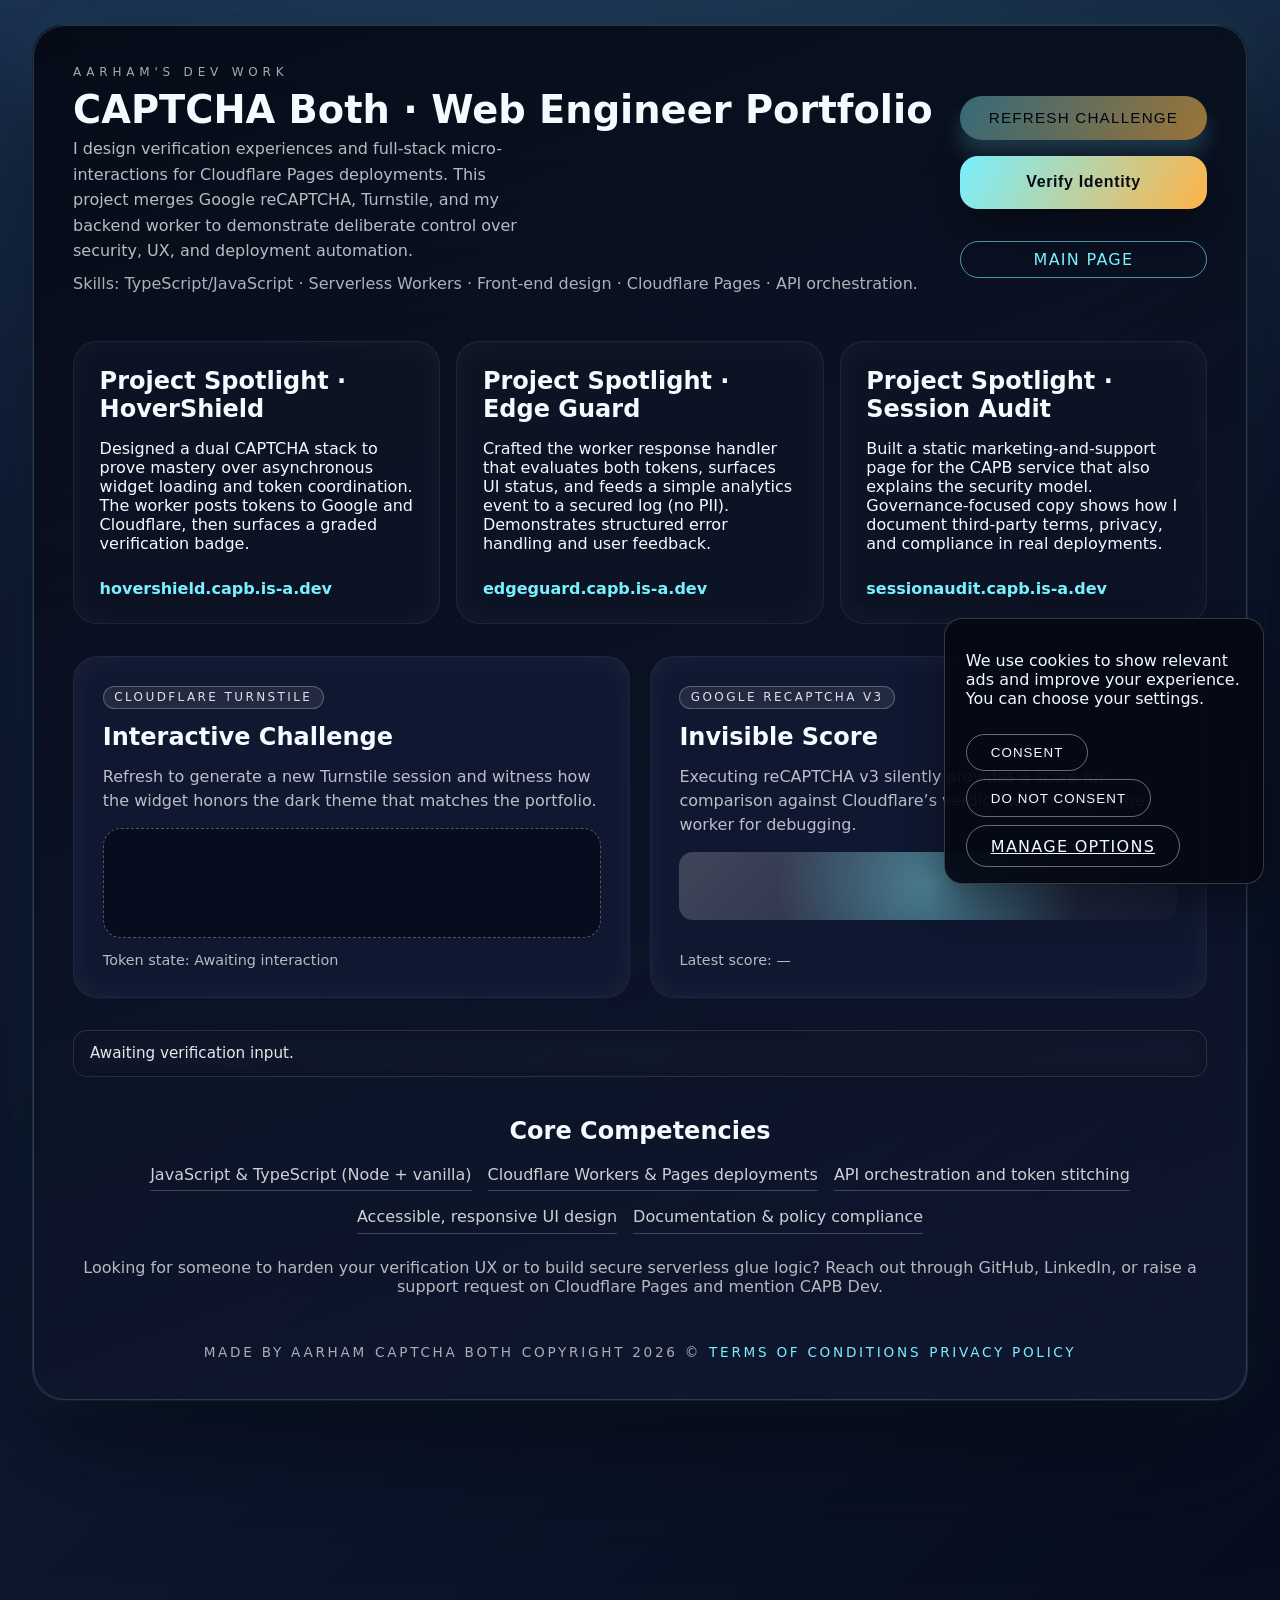
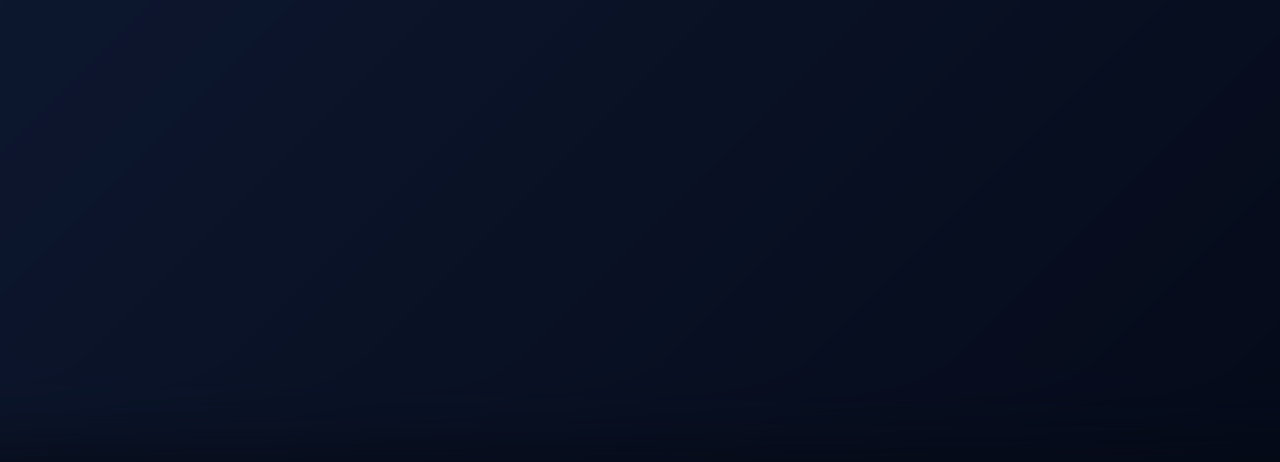
<file: index.html>
<!DOCTYPE html>
<html lang="en">
<head>
  <meta charset="UTF-8">
  <meta name="viewport" content="width=device-width, initial-scale=1.0">
  <meta name="google-site-verification" content="TSkqSto0ngoAHLoH8UAS4XFuT3TSvKH3284dO1LXNNM" />
  <meta name="google-adsense-account" content="ca-pub-5995683832318241">

  <!-- Meta description for Google -->
  <meta name="description" content="CAPTCHA Both — Combined CAPTCHA portfolio using Google reCAPTCHA & Cloudflare Turnstile.">

  <!-- Ensure Google indexes the page -->
  <meta name="robots" content="index, follow">

  <!-- Your site title -->
  <title>CAPTCHA Both</title>

  <!-- Structured data to tell Google the site name & publisher -->
  <script type="application/ld+json">
  {
    "@context": "https://schema.org",
    "@type": "WebSite",
    "name": "CAPTCHA Both",
    "url": "https://capb.pages.dev",
    "description": "CAPTCHA Both — Combined CAPTCHA portfolio using Google reCAPTCHA & Cloudflare Turnstile.",
    "publisher": {
      "@type": "Organization",
      "name": "CAPTCHA Both",
      "logo": {
        "@type": "ImageObject",
        "url": "https://capb.pages.dev/path-to-your-logo.png"
      }
    }
  }
  </script>

  <link rel="stylesheet" href="functions/styles.css">

  <!-- Google reCAPTCHA v3 -->
  <script src="https://www.google.com/recaptcha/api.js?render=6LeRLJ8sAAAAAA6jkHFY29brzKRXYFgcIZKvDVpL"></script>

  <!-- Cloudflare Turnstile -->
  <script src="https://challenges.cloudflare.com/turnstile/v0/api.js" async defer></script>
</head>
<body>
  <div class="app-shell">
    <header class="hero">
      <div>
        <p class="hero__eyebrow">AARHAM'S DEV WORK</p>
        <h1>CAPTCHA Both · Web Engineer Portfolio</h1>
        <p class="hero__subhead">
          I design verification experiences and full-stack micro-interactions for Cloudflare Pages deployments. This project merges Google reCAPTCHA, Turnstile, and my backend worker to demonstrate deliberate control over security, UX, and deployment automation.
        </p>
        <p class="hero__body">
          Skills: TypeScript/JavaScript · Serverless Workers · Front-end design · Cloudflare Pages · API orchestration.
        </p>
      </div>
      <div class="hero__cta">
        <button id="refreshBtn" class="hero__button">Refresh Challenge</button>
        <button id="verifyBtn" class="primary-button">Verify Identity</button>
        <a class="main-page-btn" href="index.html" aria-disabled="true" tabindex="-1">Main Page</a>
      </div>
    </header>

    <section class="portfolio">
      <article class="portfolio__card">
        <h2>Project Spotlight · HoverShield</h2>
        <p>
          Designed a dual CAPTCHA stack to prove mastery over asynchronous widget loading and token coordination. The worker posts tokens to Google and Cloudflare, then surfaces a graded verification badge.
        </p>
        <a class="portfolio__link" href="https://hovershield.capb.is-a.dev" target="_blank" rel="noreferrer noopener">hovershield.capb.is-a.dev</a>
      </article>
      <article class="portfolio__card">
        <h2>Project Spotlight · Edge Guard</h2>
        <p>
          Crafted the worker response handler that evaluates both tokens, surfaces UI status, and feeds a simple analytics event to a secured log (no PII). Demonstrates structured error handling and user feedback.
        </p>
        <a class="portfolio__link" href="https://edgeguard.capb.is-a.dev" target="_blank" rel="noreferrer noopener">edgeguard.capb.is-a.dev</a>
      </article>
      <article class="portfolio__card">
        <h2>Project Spotlight · Session Audit</h2>
        <p>
          Built a static marketing-and-support page for the CAPB service that also explains the security model. Governance-focused copy shows how I document third-party terms, privacy, and compliance in real deployments.
        </p>
        <a class="portfolio__link" href="https://sessionaudit.capb.is-a.dev" target="_blank" rel="noreferrer noopener">sessionaudit.capb.is-a.dev</a>
      </article>
    </section>

    <section class="card-grid">
      <article class="captcha-card card--turnstile">
        <div class="card__badge">Cloudflare Turnstile</div>
        <h2>Interactive Challenge</h2>
        <p class="card__desc">
          Refresh to generate a new Turnstile session and witness how the widget honors the dark theme that matches the portfolio.
        </p>
        <div id="turnstile-target" class="turnstile-placeholder"></div>
        <p class="card__status">
          Token state: <span id="turnstile-status">Awaiting interaction</span>
        </p>
      </article>

      <article class="captcha-card card--recaptcha">
        <div class="card__badge">Google reCAPTCHA v3</div>
        <h2>Invisible Score</h2>
        <p class="card__desc">
          Executing reCAPTCHA v3 silently provides a score for comparison against Cloudflare’s verdict, which I log in the worker for debugging.
        </p>
        <div class="recaptcha-pulse" aria-hidden="true"></div>
        <p class="card__status">
          Latest score: <span id="google-score">—</span>
        </p>
      </article>
    </section>

    <div id="metaStatus" class="status-panel" data-state="neutral">Awaiting verification input.</div>

    <section class="skills">
      <h2>Core Competencies</h2>
      <ul>
        <li>JavaScript &amp; TypeScript (Node + vanilla)</li>
        <li>Cloudflare Workers &amp; Pages deployments</li>
        <li>API orchestration and token stitching</li>
        <li>Accessible, responsive UI design</li>
        <li>Documentation &amp; policy compliance</li>
      </ul>
    </section>

    <section class="contact">
      <p>
        Looking for someone to harden your verification UX or to build secure serverless glue logic? Reach out through GitHub, LinkedIn, or raise a support request on Cloudflare Pages and mention CAPB Dev.
      </p>
    </section>

    <section class="cookie-banner" id="cookieBanner">
      <div class="cookie-content">
        <p>
          We use cookies to show relevant ads and improve your experience. You can choose your settings.
        </p>
        <div class="cookie-actions">
          <button id="cookieAccept" class="ghost-button">Consent</button>
          <button id="cookieDeny" class="ghost-button">Do not consent</button>
          <a class="ghost-button" href="legal.html#privacy" target="_blank" rel="noreferrer noopener">Manage options</a>
        </div>
      </div>
    </section>

    <footer class="footer">
      <span>Made By Aarham</span>
      <span>CAPTCHA Both</span>
      <span>Copyright 2026 ©</span>
      <a href="legal.html#terms">Terms of Conditions</a>
      <a href="legal.html#privacy">Privacy Policy</a>
    </footer>
  </div>

  <script type="text/javascript">
    var infolinks_pid = 3444647;
    var infolinks_wsid = 0;
  </script>
  <script type="text/javascript" src="http://resources.infolinks.com/js/infolinks_main.js"></script>
  <script>
    const refreshBtn = document.getElementById('refreshBtn');
    const verifyBtn = document.getElementById('verifyBtn');
    const statusPanel = document.getElementById('metaStatus');
    const turnstileStatus = document.getElementById('turnstile-status');
    const googleScore = document.getElementById('google-score');
    let turnstileToken = '';
    let turnstileWidgetId = null;

    function statusUpdate(message, state = 'neutral') {
      statusPanel.textContent = message;
      statusPanel.dataset.state = state;
    }

    window.handleTurnstileSuccess = token => {
      turnstileToken = token;
      turnstileStatus.textContent = 'Captured';
      statusUpdate('Turnstile challenge solved.', 'success');
    };

    function initTurnstile() {
      if (!window.turnstile) {
        setTimeout(initTurnstile, 200);
        return;
      }

      turnstileWidgetId = window.turnstile.render('#turnstile-target', {
        sitekey: '0x4AAAAAACyY1984PF9y__1x',
        callback: 'handleTurnstileSuccess',
        'error-callback': () => {
          turnstileStatus.textContent = 'Error';
          statusUpdate('Turnstile widget failed to load.', 'error');
        },
        theme: 'dark'
      });
    }

    function resetChallenges() {
      if (typeof window.turnstile !== 'undefined' && turnstileWidgetId !== null) {
        window.turnstile.reset(turnstileWidgetId);
      }
      turnstileToken = '';
      turnstileStatus.textContent = 'Refreshing';
      googleScore.textContent = '—';
      statusUpdate('Challenges refreshed.', 'info');
    }

    refreshBtn.addEventListener('click', () => {
      resetChallenges();
    });

    verifyBtn.addEventListener('click', () => {
      if (!turnstileToken) {
        statusUpdate('Complete the Turnstile challenge before verifying.', 'warn');
        return;
      }

      statusUpdate('Gathering Google reCAPTCHA score...', 'info');
      grecaptcha.ready(async () => {
        try {
          const googleToken = await grecaptcha.execute('6LeRLJ8sAAAAAA6jkHFY29brzKRXYFgcIZKvDVpL', { action: 'submit' });
          const response = await fetch('/verify', {
            method: 'POST',
            headers: { 'Content-Type': 'application/json' },
            body: JSON.stringify({ googleToken, turnstileToken })
          });

          const data = await response.json();
          googleScore.textContent = data.google.score?.toFixed(2) ?? '—';

          const googlePass = data.google.success && data.google.score >= 0.5;
          const turnstilePass = data.turnstile.success;

          if (googlePass && turnstilePass) {
            statusUpdate('Verified on both layers — human confirmed.', 'success');
          } else if (!turnstilePass) {
            statusUpdate('Turnstile validation failed. Refresh and retry.', 'error');
          } else {
            statusUpdate('reCAPTCHA score too low. Interaction looks automated.', 'warn');
          }
        } catch (err) {
          console.error('Verification error', err);
          statusUpdate('Verification service unreachable.', 'error');
        }
      });
    });

    initTurnstile();

    const cookieBanner = document.getElementById('cookieBanner');
    const cookieAccept = document.getElementById('cookieAccept');
    const cookieDeny = document.getElementById('cookieDeny');
    const COOKIE_KEY = 'capb_cookie_accept';

    function hideCookieBanner() {
      if (cookieBanner) {
        cookieBanner.classList.add('hidden');
      }
    }

    if (cookieBanner) {
      const stored = localStorage.getItem(COOKIE_KEY);
      if (stored === 'accepted' || stored === 'denied') {
        hideCookieBanner();
      }
    }

    if (cookieAccept) {
      cookieAccept.addEventListener('click', () => {
        localStorage.setItem(COOKIE_KEY, 'accepted');
        hideCookieBanner();
      });
    }

    if (cookieDeny) {
      cookieDeny.addEventListener('click', () => {
        localStorage.setItem(COOKIE_KEY, 'denied');
        hideCookieBanner();
      });
    }
  </script>
</body>
</html>
</file>
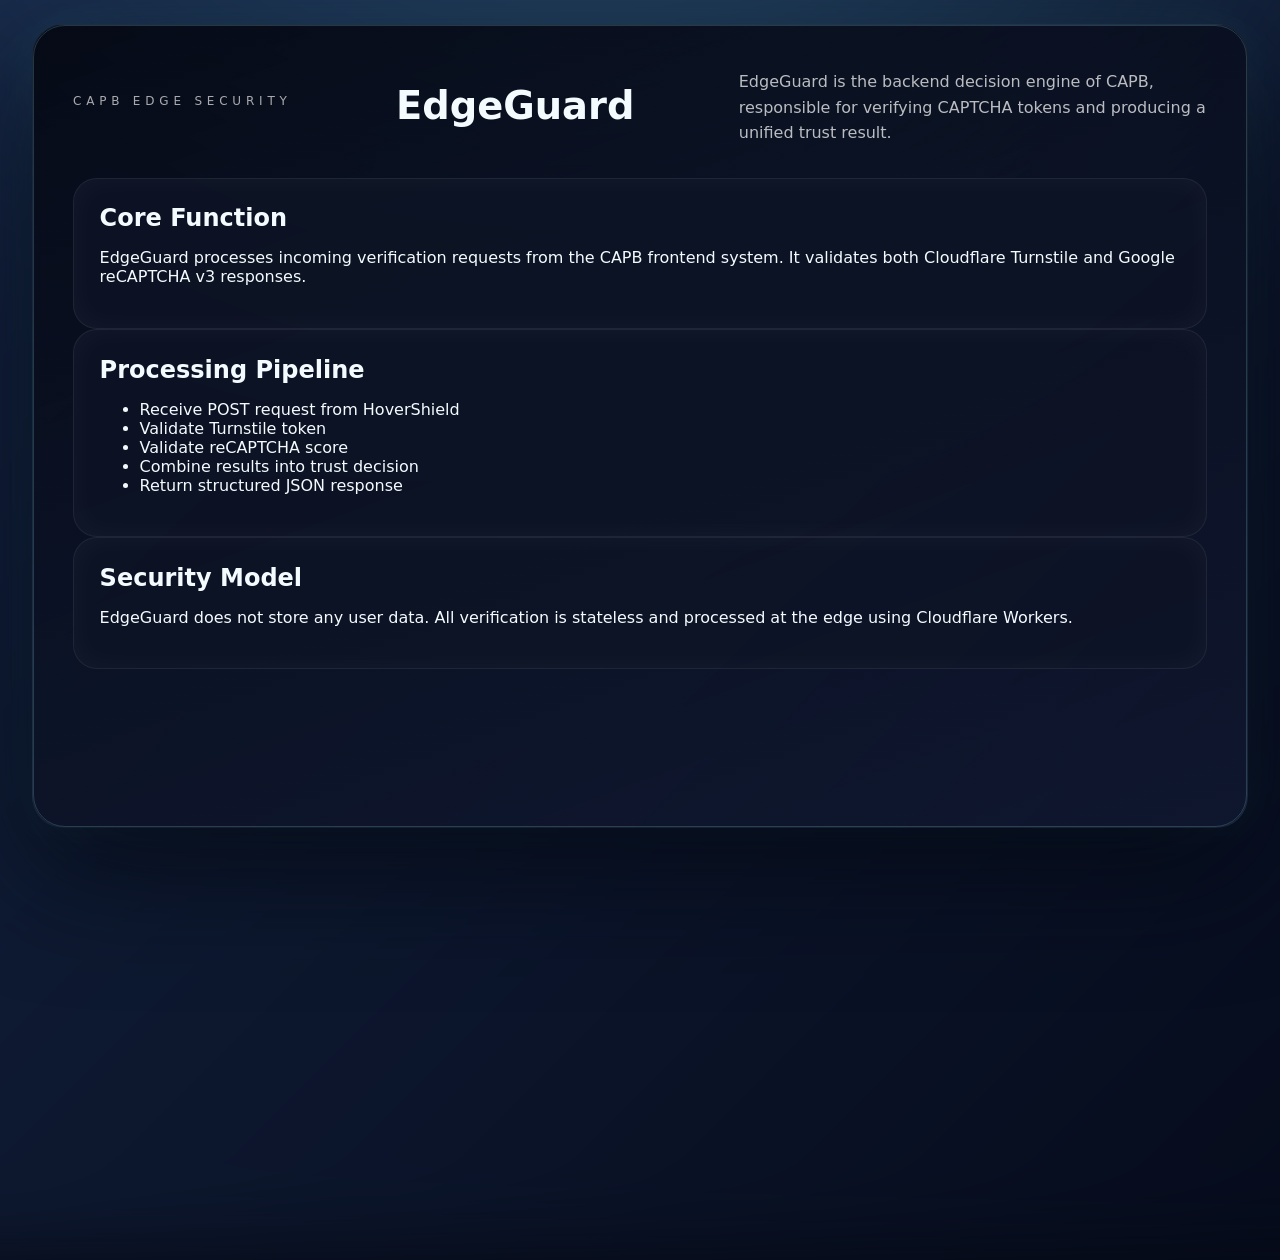
<file: EdgeGuard/index.html>
<!DOCTYPE html>
<html lang="en">
<head>
  <meta charset="UTF-8">
  <meta name="viewport" content="width=device-width, initial-scale=1.0">

  <title>EdgeGuard · CAPB Security Engine</title>

  <meta name="description" content="EdgeGuard is the CAPB backend verification engine running on Cloudflare Workers, processing CAPTCHA tokens and returning unified security decisions.">

  <link rel="stylesheet" href="/functions/styles.css">
</head>

<body>

  <div class="app-shell">

    <header class="hero">
      <p class="hero__eyebrow">CAPB EDGE SECURITY</p>
      <h1>EdgeGuard</h1>
      <p class="hero__subhead">
        EdgeGuard is the backend decision engine of CAPB, responsible for verifying CAPTCHA tokens and producing a unified trust result.
      </p>
    </header>

    <section class="portfolio__card">
      <h2>Core Function</h2>
      <p>
        EdgeGuard processes incoming verification requests from the CAPB frontend system.
        It validates both Cloudflare Turnstile and Google reCAPTCHA v3 responses.
      </p>
    </section>

    <section class="portfolio__card">
      <h2>Processing Pipeline</h2>
      <ul>
        <li>Receive POST request from HoverShield</li>
        <li>Validate Turnstile token</li>
        <li>Validate reCAPTCHA score</li>
        <li>Combine results into trust decision</li>
        <li>Return structured JSON response</li>
      </ul>
    </section>

    <section class="portfolio__card">
      <h2>Security Model</h2>
      <p>
        EdgeGuard does not store any user data. All verification is stateless and processed at the edge using Cloudflare Workers.
      </p>
    </section>

  </div>

</body>
</html>
</file>
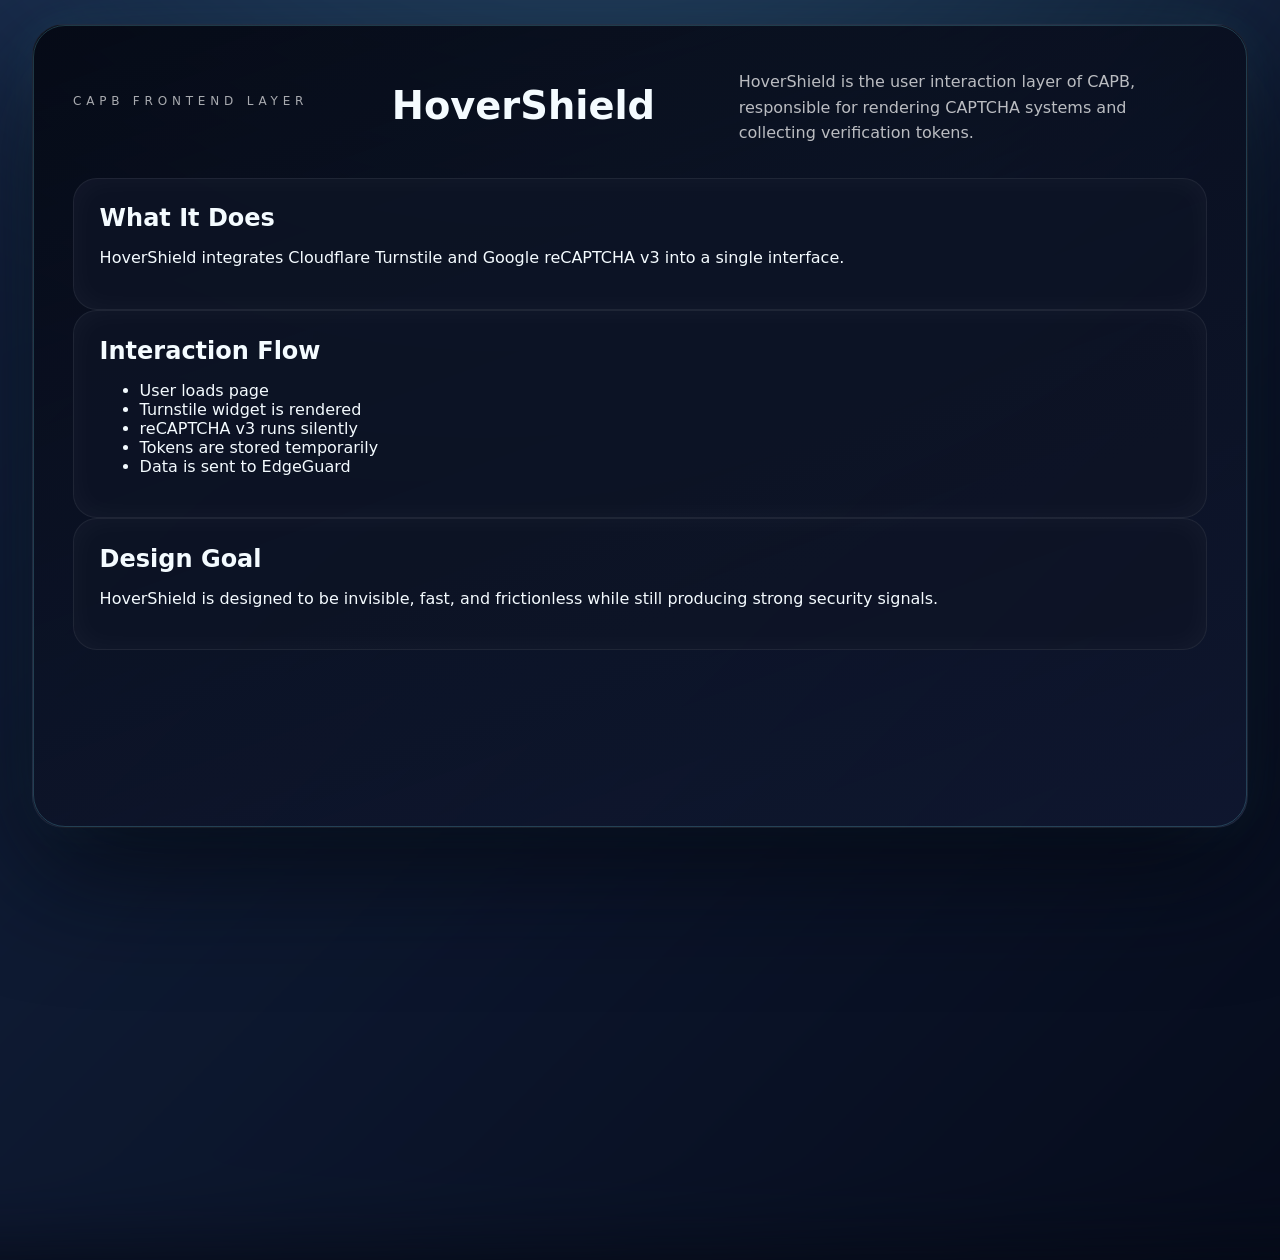
<file: HoverShield/index.html>
<!DOCTYPE html>
<html lang="en">
<head>
  <meta charset="UTF-8">
  <meta name="viewport" content="width=device-width, initial-scale=1.0">

  <title>HoverShield · CAPB Frontend</title>

  <meta name="description" content="HoverShield is the CAPB frontend system that handles CAPTCHA rendering and token collection from multiple providers.">

  <link rel="stylesheet" href="/functions/styles.css">
</head>

<body>

  <div class="app-shell">

    <header class="hero">
      <p class="hero__eyebrow">CAPB FRONTEND LAYER</p>
      <h1>HoverShield</h1>
      <p class="hero__subhead">
        HoverShield is the user interaction layer of CAPB, responsible for rendering CAPTCHA systems and collecting verification tokens.
      </p>
    </header>

    <section class="portfolio__card">
      <h2>What It Does</h2>
      <p>
        HoverShield integrates Cloudflare Turnstile and Google reCAPTCHA v3 into a single interface.
      </p>
    </section>

    <section class="portfolio__card">
      <h2>Interaction Flow</h2>
      <ul>
        <li>User loads page</li>
        <li>Turnstile widget is rendered</li>
        <li>reCAPTCHA v3 runs silently</li>
        <li>Tokens are stored temporarily</li>
        <li>Data is sent to EdgeGuard</li>
      </ul>
    </section>

    <section class="portfolio__card">
      <h2>Design Goal</h2>
      <p>
        HoverShield is designed to be invisible, fast, and frictionless while still producing strong security signals.
      </p>
    </section>

  </div>

</body>
</html>
</file>
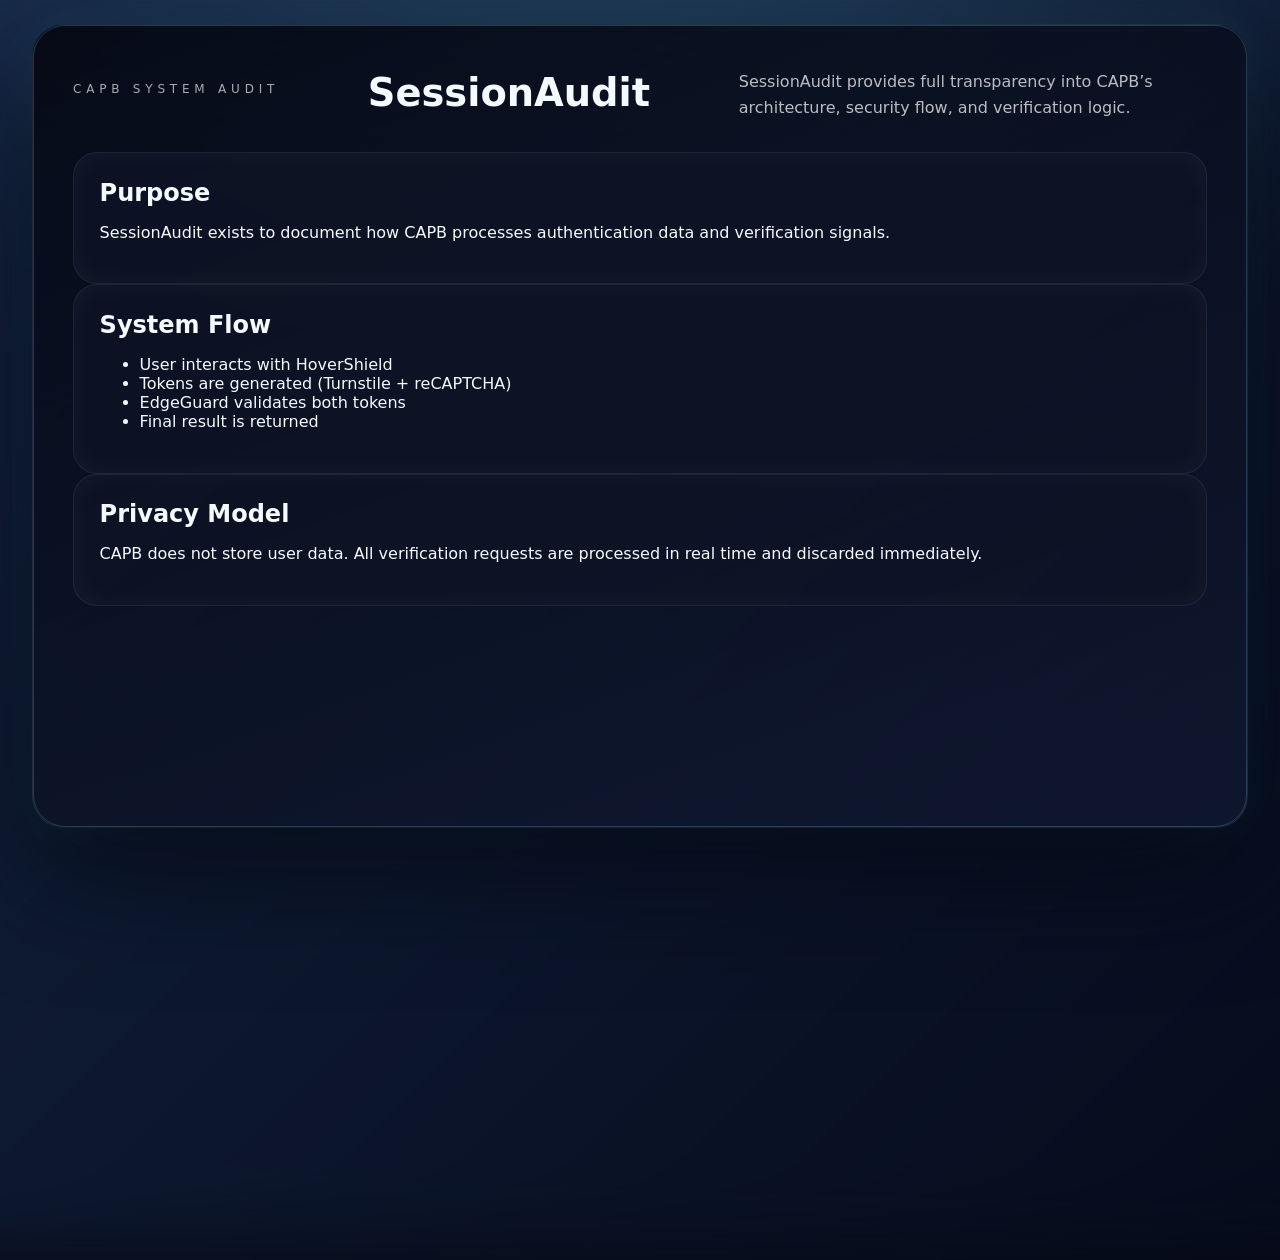
<file: SessionAudit/index.html>
<!DOCTYPE html>
<html lang="en">
<head>
  <meta charset="UTF-8">
  <meta name="viewport" content="width=device-width, initial-scale=1.0">

  <title>SessionAudit · CAPB Documentation</title>

  <meta name="description" content="SessionAudit explains the CAPB system architecture, security flow, and verification logic in detail.">

  <link rel="stylesheet" href="/functions/styles.css">
</head>

<body>

  <div class="app-shell">

    <header class="hero">
      <p class="hero__eyebrow">CAPB SYSTEM AUDIT</p>
      <h1>SessionAudit</h1>
      <p class="hero__subhead">
        SessionAudit provides full transparency into CAPB’s architecture, security flow, and verification logic.
      </p>
    </header>

    <section class="portfolio__card">
      <h2>Purpose</h2>
      <p>
        SessionAudit exists to document how CAPB processes authentication data and verification signals.
      </p>
    </section>

    <section class="portfolio__card">
      <h2>System Flow</h2>
      <ul>
        <li>User interacts with HoverShield</li>
        <li>Tokens are generated (Turnstile + reCAPTCHA)</li>
        <li>EdgeGuard validates both tokens</li>
        <li>Final result is returned</li>
      </ul>
    </section>

    <section class="portfolio__card">
      <h2>Privacy Model</h2>
      <p>
        CAPB does not store user data. All verification requests are processed in real time and discarded immediately.
      </p>
    </section>

  </div>

</body>
</html>
</file>
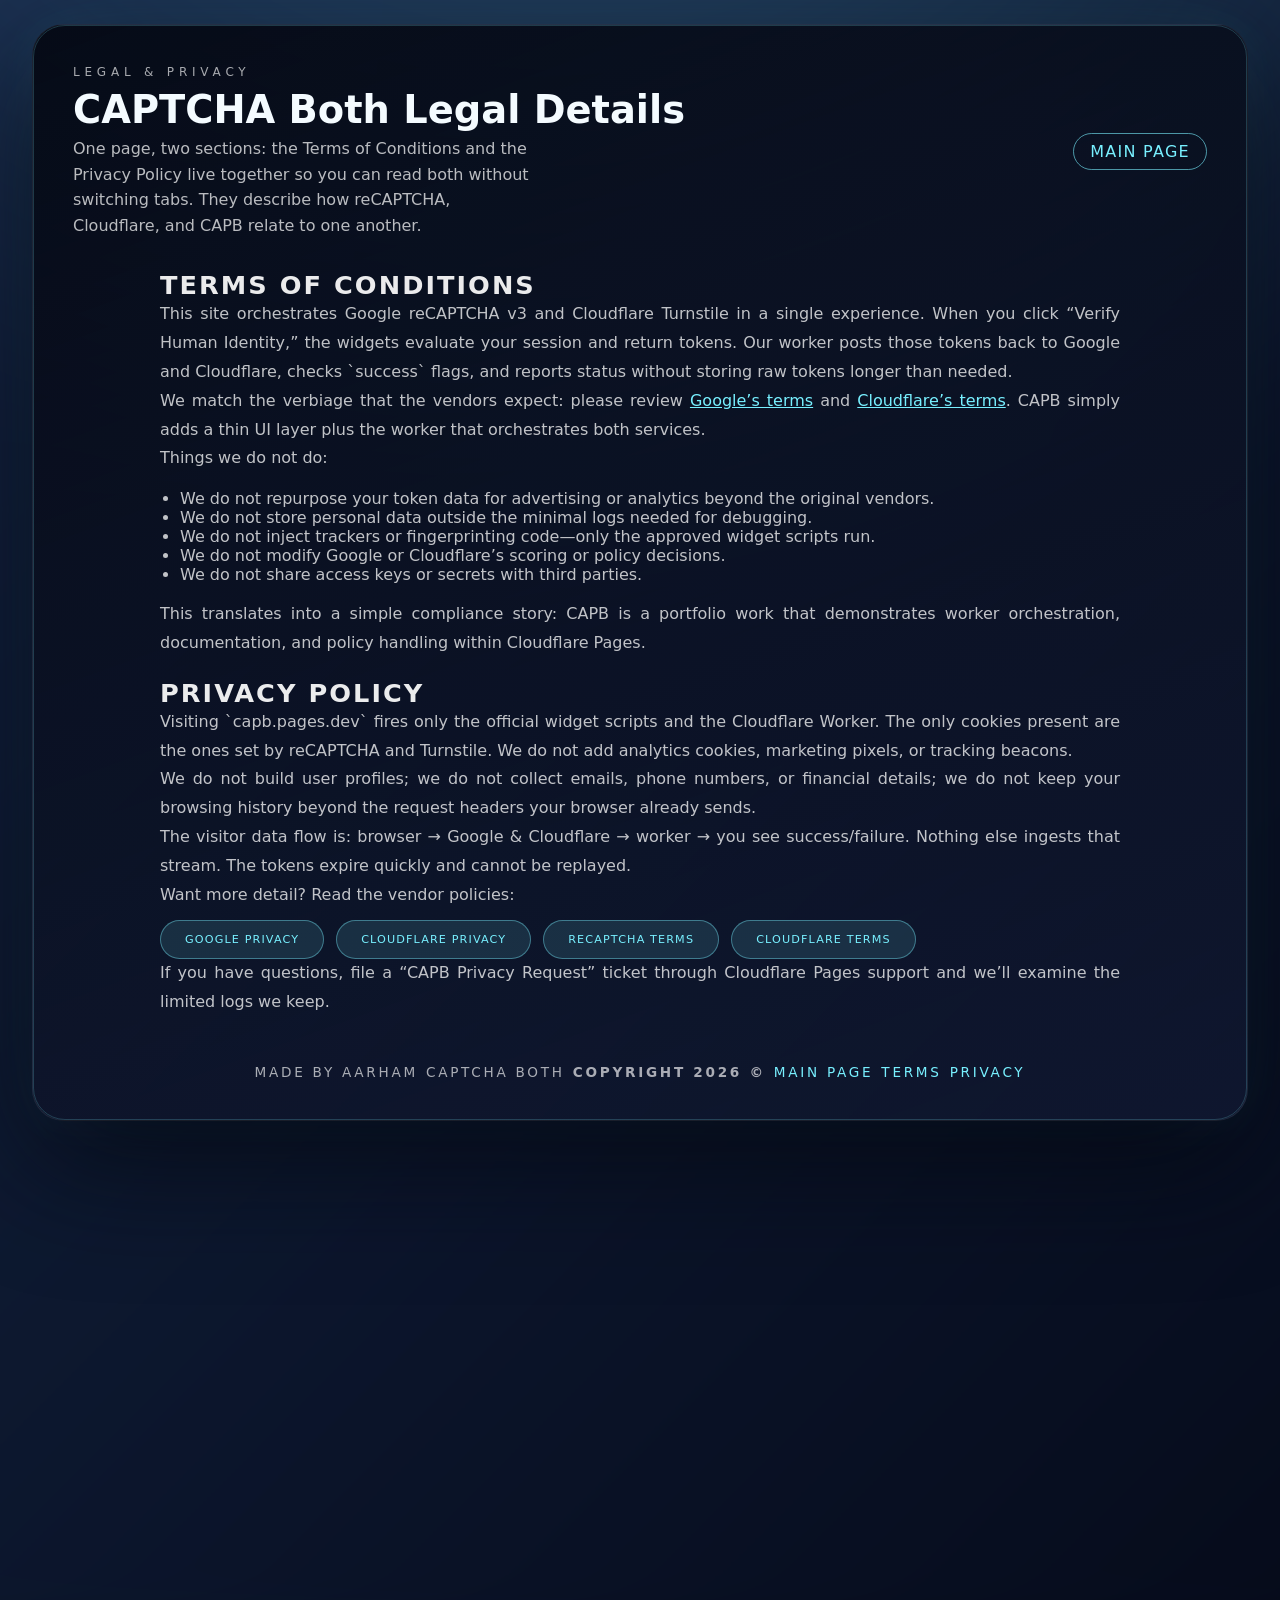
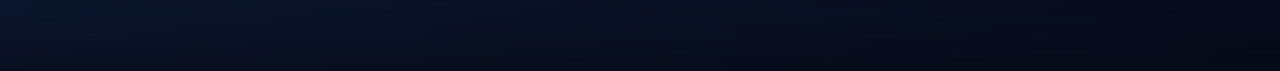
<file: legal.html>
<!DOCTYPE html>
<html lang="en">
<head>
  <meta charset="UTF-8">
  <meta name="viewport" content="width=device-width, initial-scale=1.0">
  <title>CAPB Legal</title>
  <link rel="stylesheet" href="functions/styles.css">
</head>
<body>
  <div class="app-shell">
    <header class="hero">
      <div>
        <p class="hero__eyebrow">LEGAL &amp; PRIVACY</p>
        <h1>CAPTCHA Both Legal Details</h1>
        <p class="hero__subhead">
          One page, two sections: the Terms of Conditions and the Privacy Policy live together so you can read both without switching tabs. They describe how reCAPTCHA, Cloudflare, and CAPB relate to one another.
        </p>
      </div>
      <div class="hero__cta">
        <a class="main-page-btn" href="index.html">Main Page</a>
      </div>
    </header>

    <main class="legal-content">
      <section id="terms">
        <h2>Terms of Conditions</h2>
        <p>
          This site orchestrates Google reCAPTCHA v3 and Cloudflare Turnstile in a single experience. When you click “Verify Human Identity,” the widgets evaluate your session and return tokens. Our worker posts those tokens back to Google and Cloudflare, checks `success` flags, and reports status without storing raw tokens longer than needed.
        </p>
        <p>
          We match the verbiage that the vendors expect: please review <a href="https://cloud.google.com/terms" target="_blank" rel="noreferrer noopener">Google’s terms</a> and <a href="https://www.cloudflare.com/terms/" target="_blank" rel="noreferrer noopener">Cloudflare’s terms</a>. CAPB simply adds a thin UI layer plus the worker that orchestrates both services.
        </p>
        <p>
          Things we do not do:
        </p>
        <ul>
          <li>We do not repurpose your token data for advertising or analytics beyond the original vendors.</li>
          <li>We do not store personal data outside the minimal logs needed for debugging.</li>
          <li>We do not inject trackers or fingerprinting code—only the approved widget scripts run.</li>
          <li>We do not modify Google or Cloudflare’s scoring or policy decisions.</li>
          <li>We do not share access keys or secrets with third parties.</li>
        </ul>
        <p>
          This translates into a simple compliance story: CAPB is a portfolio work that demonstrates worker orchestration, documentation, and policy handling within Cloudflare Pages.
        </p>
      </section>

      <section id="privacy">
        <h2>Privacy Policy</h2>
        <p>
          Visiting `capb.pages.dev` fires only the official widget scripts and the Cloudflare Worker. The only cookies present are the ones set by reCAPTCHA and Turnstile. We do not add analytics cookies, marketing pixels, or tracking beacons.
        </p>
        <p>
          We do not build user profiles; we do not collect emails, phone numbers, or financial details; we do not keep your browsing history beyond the request headers your browser already sends.
        </p>
        <p>
          The visitor data flow is: browser → Google &amp; Cloudflare → worker → you see success/failure. Nothing else ingests that stream. The tokens expire quickly and cannot be replayed.
        </p>
        <p>
          Want more detail? Read the vendor policies:
        </p>
        <div class="legal-actions">
          <a href="https://policies.google.com/privacy" target="_blank" rel="noreferrer noopener">Google Privacy</a>
          <a href="https://www.cloudflare.com/security-and-compliance/privacy/" target="_blank" rel="noreferrer noopener">Cloudflare Privacy</a>
          <a href="https://cloud.google.com/terms" target="_blank" rel="noreferrer noopener">reCAPTCHA Terms</a>
          <a href="https://www.cloudflare.com/terms/" target="_blank" rel="noreferrer noopener">Cloudflare Terms</a>
        </div>
        <p>
          If you have questions, file a “CAPB Privacy Request” ticket through Cloudflare Pages support and we’ll examine the limited logs we keep.
        </p>
      </section>
    </main>

    <footer class="footer">
      <span>Made By Aarham</span>
      <span>CAPTCHA Both</span>
      <span><strong>Copyright 2026 ©</strong></span>
      <a href="index.html">Main Page</a>
      <a href="legal.html#terms">Terms</a>
      <a href="legal.html#privacy">Privacy</a>
    </footer>
  </div>
</body>
</html>
</file>
<file: functions/styles.css>
:root {
  --bg-dark: #050914;
  --bg-glow: radial-gradient(circle at top, rgba(110, 201, 255, 0.3), transparent 45%);
  --panel: rgba(18, 26, 52, 0.85);
  --panel-outline: rgba(113, 199, 255, 0.5);
  --accent: #78f0ff;
  --accent-strong: #ffb347;
  --status-warn: #fdd835;
  --status-error: #ff6b6b;
  --status-success: #4ade80;
  font-family: 'Space Grotesk', 'Inter', system-ui, sans-serif;
}

*,
*::before,
*::after {
  box-sizing: border-box;
}

html {
  scroll-behavior: smooth;
}

body {
  margin: 0;
  min-height: 100vh;
  background: var(--bg-dark);
  color: #f4fbff;
  display: flex;
  align-items: stretch;
  justify-content: center;
  padding: 1.5rem;
  position: relative;
  overflow-y: auto;
  overscroll-behavior: contain;
}

body::before {
  content: '';
  position: absolute;
  inset: -40%;
  background: var(--bg-glow), linear-gradient(135deg, rgba(32, 55, 98, 0.75), rgba(3, 7, 20, 1));
  animation: pulse 12s ease-in-out infinite;
  filter: blur(40px);
  z-index: 0;
}

@keyframes pulse {
  0% { transform: scale(1) translateY(0); }
  50% { transform: scale(1.2) translateY(-12px); }
  100% { transform: scale(1) translateY(0); }
}

.app-shell {
  width: min(1400px, 95vw);
  position: relative;
  z-index: 1;
  padding: 2.5rem;
  border-radius: 32px;
  background: linear-gradient(160deg, rgba(5, 9, 20, 0.95), rgba(18, 26, 52, 0.7));
  border: 1px solid rgba(255, 255, 255, 0.08);
  box-shadow: 0 40px 120px rgba(5, 9, 20, 0.85), 0 0 40px rgba(120, 240, 255, 0.08);
  margin-bottom: 3rem;
}

.app-shell::after {
  content: '';
  position: absolute;
  inset: 0;
  pointer-events: none;
  border-radius: 32px;
  border: 1px solid rgba(120, 240, 255, 0.2);
  mix-blend-mode: screen;
}

.hero {
  display: flex;
  align-items: center;
  justify-content: space-between;
  gap: 1rem;
  margin-bottom: 2rem;
}

.hero__eyebrow {
  font-size: 0.75rem;
  letter-spacing: 0.4em;
  text-transform: uppercase;
  color: rgba(255, 255, 255, 0.65);
  margin: 0 0 0.5rem;
}

.hero h1 {
  margin: 0;
  font-size: clamp(2.2rem, 3vw, 2.9rem);
}

.hero__subhead {
  margin: 0.25rem 0 0;
  max-width: 46ch;
  color: rgba(255, 255, 255, 0.72);
  line-height: 1.6;
}

.hero__body {
  margin-top: 0.6rem;
  color: rgba(255, 255, 255, 0.68);
}

.hero__cta {
  display: flex;
  flex-direction: column;
  gap: 1rem;
}

.hero__button {
  border: none;
  border-radius: 999px;
  padding: 0.85rem 1.8rem;
  font-size: 0.95rem;
  letter-spacing: 0.08em;
  text-transform: uppercase;
  background: linear-gradient(120deg, rgba(120, 240, 255, 0.4), rgba(255, 183, 71, 0.6));
  color: #03050f;
  box-shadow: 0 15px 20px rgba(120, 240, 255, 0.18);
  cursor: pointer;
  transition: transform 0.3s ease, box-shadow 0.3s ease;
}

.hero__button:hover {
  transform: translateY(-2px);
  box-shadow: 0 20px 30px rgba(120, 240, 255, 0.3);
}

.ghost-button {
  border: 1px solid rgba(255, 255, 255, 0.4);
  background: transparent;
  border-radius: 999px;
  padding: 0.65rem 1.5rem;
  color: #f4fbff;
  text-transform: uppercase;
  letter-spacing: 0.08em;
  cursor: pointer;
  transition: transform 0.2s ease;
}

.ghost-button:hover {
  transform: translateY(-2px);
  border-color: rgba(120, 240, 255, 0.8);
}

.card-grid {
  display: grid;
  grid-template-columns: repeat(auto-fit, minmax(280px, 1fr));
  gap: 1.2rem;
  margin-bottom: 2rem;
}

.portfolio {
  display: grid;
  grid-template-columns: repeat(auto-fit, minmax(260px, 1fr));
  gap: 1rem;
  margin-bottom: 2rem;
}

.portfolio__card {
  background: rgba(14, 20, 38, 0.8);
  border-radius: 24px;
  padding: 1.6rem;
  border: 1px solid rgba(255, 255, 255, 0.08);
  box-shadow: inset 0 0 30px rgba(255, 255, 255, 0.04);
}

.portfolio__card h2 {
  margin-top: 0;
  margin-bottom: 0.7rem;
}

.portfolio__link {
  color: var(--accent);
  font-weight: 600;
  text-decoration: none;
  display: inline-block;
  margin-top: 0.6rem;
  overflow-wrap: anywhere;
}

.captcha-card {
  background: var(--panel);
  border-radius: 24px;
  padding: 1.8rem;
  border: 1px solid rgba(255, 255, 255, 0.06);
  position: relative;
  overflow: hidden;
  min-height: 280px;
  display: flex;
  flex-direction: column;
  gap: 0.9rem;
  box-shadow: inset 0 0 30px rgba(255, 255, 255, 0.05);
}

.captcha-card::after {
  content: '';
  position: absolute;
  inset: auto -30% -40% 50%;
  background: radial-gradient(circle, rgba(255, 255, 255, 0.35), transparent 60%);
  filter: blur(18px);
  z-index: 0;
}

.captcha-card > * {
  position: relative;
  z-index: 2;
}

.card__badge {
  align-self: flex-start;
  padding: 0.2rem 0.65rem;
  border-radius: 999px;
  font-size: 0.75rem;
  letter-spacing: 0.2em;
  text-transform: uppercase;
  background: rgba(255, 255, 255, 0.08);
  border: 1px solid rgba(255, 255, 255, 0.25);
  color: rgba(255, 255, 255, 0.85);
}

.captcha-card h2 {
  margin: 0;
  font-size: 1.5rem;
}

.card__desc {
  margin: 0;
  color: rgba(255, 255, 255, 0.72);
  line-height: 1.5;
}

.turnstile-placeholder {
  min-height: 110px;
  border-radius: 18px;
  border: 1px dashed rgba(255, 255, 255, 0.3);
  display: flex;
  align-items: center;
  justify-content: center;
  background: rgba(3, 7, 20, 0.6);
  color: rgba(255, 255, 255, 0.5);
  font-size: 0.9rem;
  padding: 1rem;
}

.card__status {
  margin: auto 0 0;
  font-size: 0.9rem;
  color: rgba(255, 255, 255, 0.7);
}

.recaptcha-pulse {
  width: 100%;
  height: 68px;
  background: linear-gradient(135deg, rgba(255, 255, 255, 0.2), rgba(255, 255, 255, 0.02));
  border-radius: 14px;
  position: relative;
  overflow: hidden;
}

.recaptcha-pulse::after {
  content: '';
  position: absolute;
  inset: 0;
  background: radial-gradient(circle, rgba(120, 240, 255, 0.4), transparent 60%);
  animation: orbit 6s linear infinite;
}

@keyframes orbit {
  from {
    transform: translate(-40%, -40%);
  }
  to {
    transform: translate(40%, 40%);
  }
}

.primary-button {
  width: 100%;
  padding: 1.1rem;
  border-radius: 18px;
  border: none;
  background: linear-gradient(120deg, #78f0ff, #ffb347);
  color: #050914;
  font-size: 1rem;
  font-weight: 700;
  letter-spacing: 0.04em;
  cursor: pointer;
  box-shadow: 0 20px 40px rgba(7, 8, 16, 0.65);
  transition: transform 0.25s ease, box-shadow 0.25s ease;
  margin-bottom: 1rem;
}

.primary-button:hover {
  transform: translateY(-3px);
  box-shadow: 0 25px 45px rgba(7, 8, 16, 0.8);
}

.status-panel {
  padding: 0.85rem 1rem;
  border-radius: 14px;
  border: 1px solid rgba(255, 255, 255, 0.1);
  background: rgba(255, 255, 255, 0.02);
  font-size: 0.95rem;
  color: rgba(255, 255, 255, 0.9);
  transition: border-color 0.2s ease, color 0.2s ease, box-shadow 0.2s ease;
  box-shadow: inset 0 0 20px rgba(0, 0, 0, 0.35);
}

.status-panel[data-state='success'] {
  border-color: var(--status-success);
  color: var(--status-success);
}

.status-panel[data-state='warn'] {
  border-color: var(--status-warn);
  color: var(--status-warn);
}

.status-panel[data-state='error'] {
  border-color: var(--status-error);
  color: var(--status-error);
}

.status-panel[data-state='info'] {
  border-color: rgba(149, 233, 255, 0.75);
  color: rgba(149, 233, 255, 0.9);
}

.skills {
  margin-top: 2.5rem;
  text-align: center;
}

.skills ul {
  list-style: none;
  padding: 0;
  margin: 1rem 0 0;
  display: flex;
  flex-wrap: wrap;
  justify-content: center;
  gap: 1rem;
  color: rgba(255, 255, 255, 0.8);
}

.skills li {
  border-bottom: 1px solid rgba(255, 255, 255, 0.2);
  padding-bottom: 0.4rem;
}

.contact {
  margin-top: 1.5rem;
  text-align: center;
  color: rgba(255, 255, 255, 0.7);
}

.footer {
  margin: 3rem auto 0;
  font-size: 0.85rem;
  display: flex;
  flex-wrap: wrap;
  justify-content: center;
  gap: 0.5rem;
  color: rgba(255, 255, 255, 0.65);
  text-transform: uppercase;
  letter-spacing: 0.2em;
}

.main-page-btn {
  border: 1px solid rgba(120, 240, 255, 0.6);
  background: transparent;
  border-radius: 999px;
  padding: 0.5rem 1rem;
  color: #78f0ff;
  letter-spacing: 0.08em;
  text-transform: uppercase;
  text-decoration: none;
  display: inline-flex;
  align-items: center;
  justify-content: center;
  cursor: pointer;
  transition: transform 0.2s ease, border-color 0.2s ease;
}

.main-page-btn:hover {
  transform: translateY(-1px);
  border-color: rgba(255, 255, 255, 0.9);
}

.main-page-btn[disabled] {
  opacity: 0.35;
  border-color: rgba(255, 255, 255, 0.2);
  cursor: not-allowed;
}

.error-shell {
  min-height: 70vh;
  display: flex;
  align-items: center;
  justify-content: center;
  padding: 3rem 1rem;
  flex-direction: column;
  gap: 1.5rem;
  text-align: center;
}

.error-shell h1 {
  font-size: clamp(3rem, 6vw, 4rem);
  letter-spacing: 0.2em;
}

.error-shell p {
  max-width: 640px;
  color: rgba(255, 255, 255, 0.7);
  line-height: 1.7;
}

.error-actions {
  display: flex;
  flex-wrap: wrap;
  justify-content: center;
  gap: 1rem;
}
.footer a {
  color: var(--accent);
  text-decoration: none;
}

.footer a:hover {
  text-decoration: underline;
}

.cookie-banner {
  position: fixed;
  right: 1rem;
  bottom: 1rem;
  background: rgba(5, 9, 20, 0.95);
  padding: 1rem 1.3rem;
  border-radius: 18px;
  border: 1px solid rgba(255, 255, 255, 0.2);
  box-shadow: 0 20px 40px rgba(0, 0, 0, 0.35);
  max-width: 320px;
  display: flex;
  flex-direction: column;
  gap: 0.6rem;
  z-index: 20;
}

.cookie-content {
  display: flex;
  flex-direction: column;
  gap: 0.6rem;
}

.cookie-actions {
  display: flex;
  flex-wrap: wrap;
  gap: 0.5rem;
}

.cookie-banner.hidden {
  display: none;
}

.legal-content {
  max-width: 960px;
  margin: 0 auto;
  display: flex;
  flex-direction: column;
  gap: 1.25rem;
  color: rgba(255, 255, 255, 0.92);
}

.legal-content h1 {
  margin: 0;
  font-size: clamp(2rem, 3vw, 2.6rem);
}

.legal-content h2 {
  margin: 0;
  font-size: clamp(1.5rem, 2vw, 2rem);
  letter-spacing: 0.08em;
  text-transform: uppercase;
}

.legal-content p {
  margin: 0;
  line-height: 1.8;
  color: rgba(255, 255, 255, 0.75);
  text-align: justify;
}

.legal-content ul {
  padding-left: 1.25rem;
  color: rgba(255, 255, 255, 0.75);
}

.legal-content a {
  color: var(--accent);
}

.legal-actions {
  display: flex;
  flex-wrap: wrap;
  gap: 0.75rem;
  margin-top: 0.65rem;
}

.legal-actions a {
  display: inline-flex;
  align-items: center;
  justify-content: center;
  padding: 0.75rem 1.5rem;
  border-radius: 999px;
  background: rgba(120, 240, 255, 0.12);
  border: 1px solid rgba(120, 240, 255, 0.4);
  color: #78f0ff;
  letter-spacing: 0.1em;
  text-transform: uppercase;
  font-size: 0.7rem;
  text-decoration: none;
  transition: transform 0.2s ease, box-shadow 0.2s ease;
}

.legal-actions a:hover {
  transform: translateY(-1px);
  box-shadow: 0 8px 18px rgba(120, 240, 255, 0.25);
}

@media (max-width: 640px) {
  .app-shell {
    padding: 1.5rem;
  }
  .hero {
    flex-direction: column;
    align-items: flex-start;
  }
  .hero__button {
    width: 100%;
    text-align: center;
  }
}
</file>
